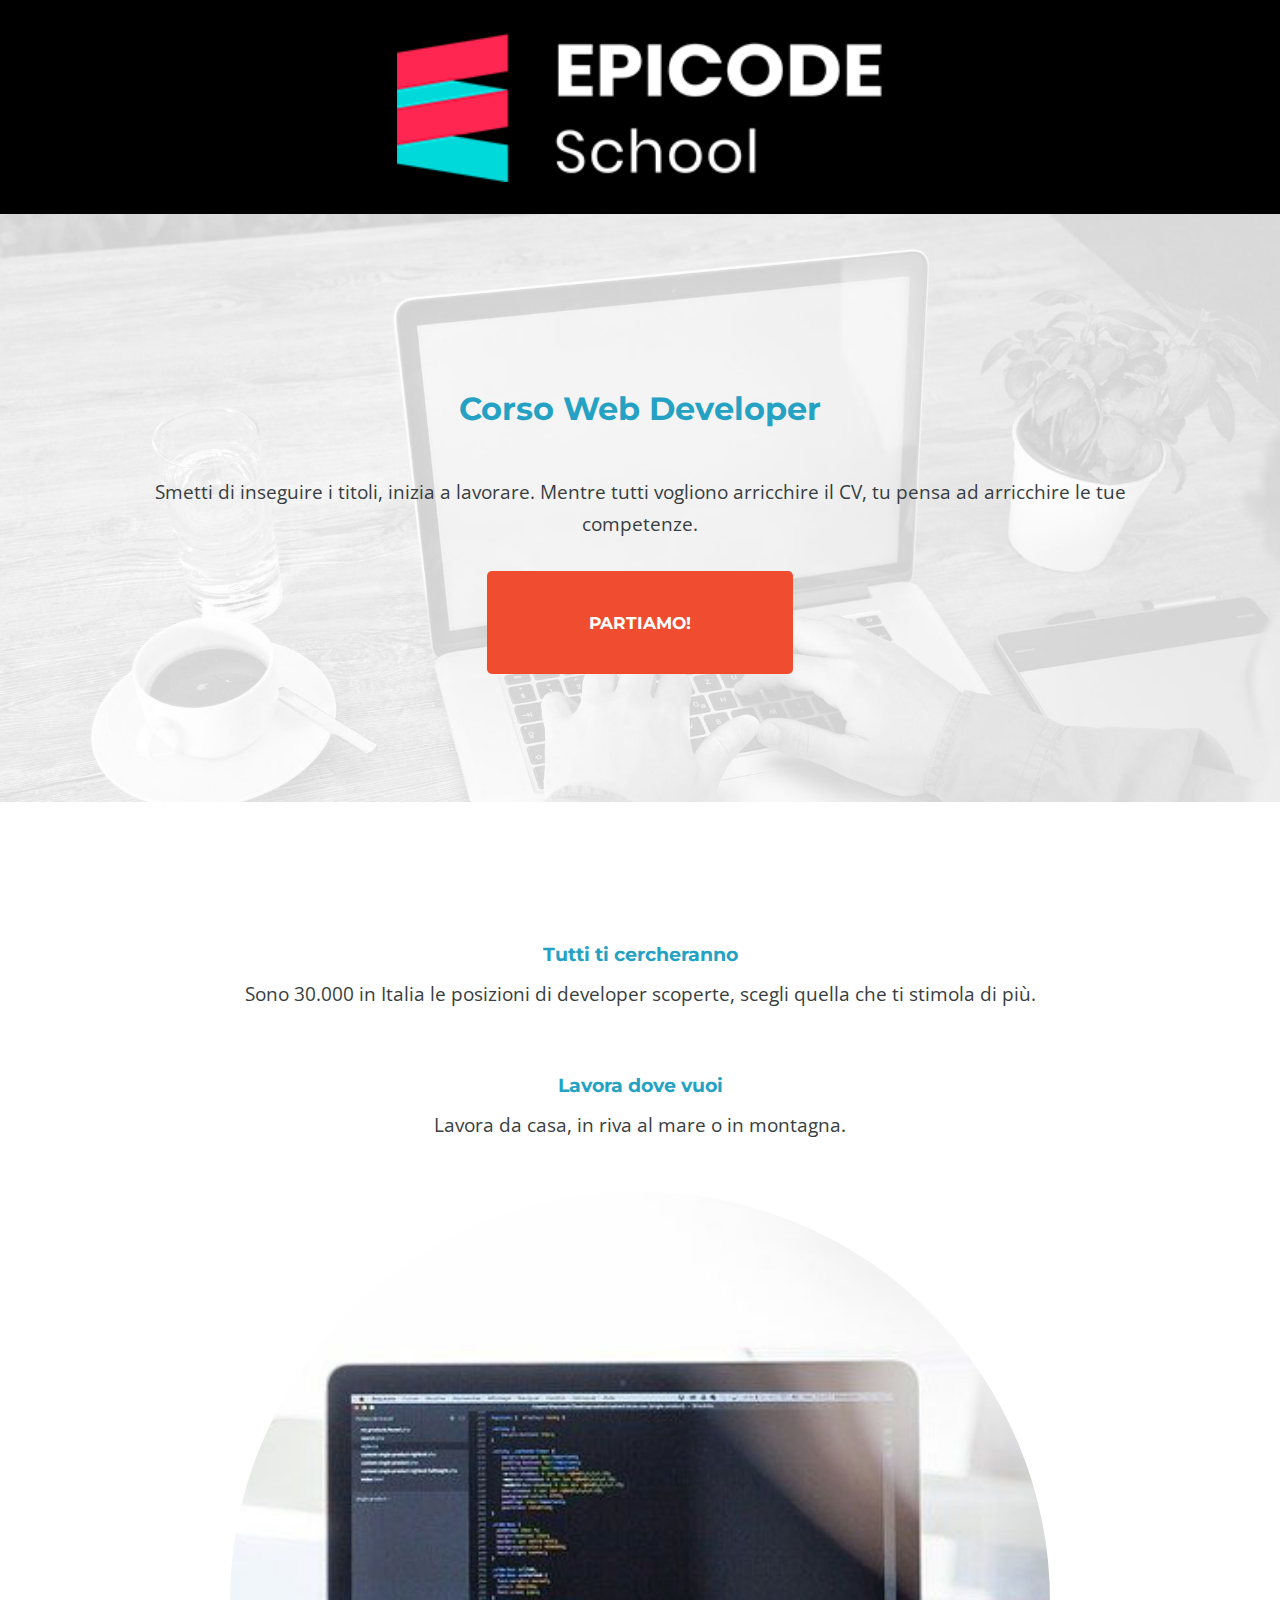
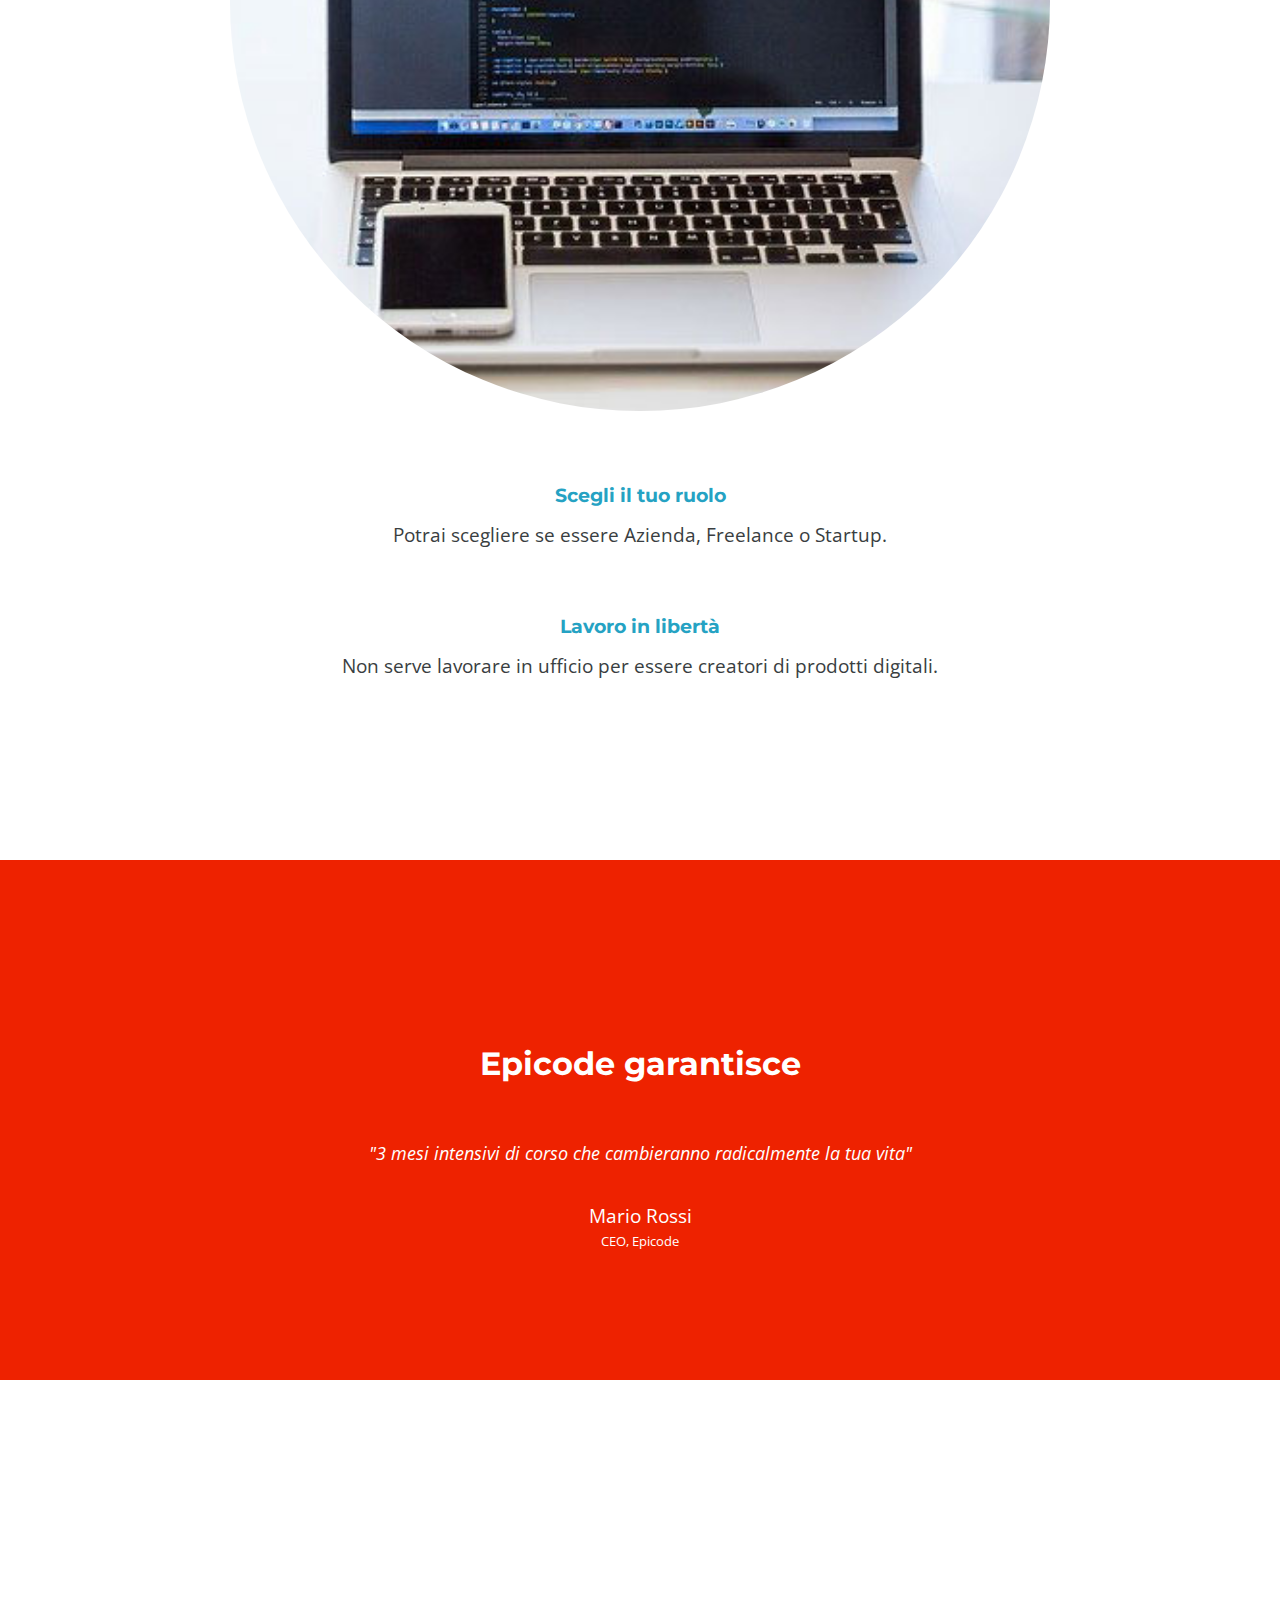
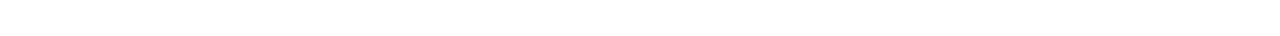
<file: index.html>
<!DOCTYPE html>
<html lang="it">
<head>
    <meta charset="UTF-8">
    <meta name="viewport" content="width=device-width, initial-scale=1.0">
    <meta name="description" content="Da zero a Epicode con i corsi completi per diventare uno sviluppatore professionista in 3 mesi.">
    <title>Corso Web Developer - Epicode school</title>
    <link rel="preconnect" href="https://fonts.googleapis.com">
    <link rel="preconnect" href="https://fonts.gstatic.com" crossorigin>
    <link href="https://fonts.googleapis.com/css2?family=Montserrat:ital,wght@0,100..900;1,100..900&family=Open+Sans:ital,wght@0,300..800;1,300..800&display=swap" rel="stylesheet">
    <link rel="stylesheet" href="assets/css/reset.css">
    <link rel="stylesheet" href="assets/css/style.css">
</head>
<body>
    <header>
        <div>
            <img src="assets/images/logo.png" alt="logo epicode">
        </div>
    </header>
    <main>
        <div class="div1">
            <h1>Corso Web Developer</h1>
            <p>Smetti di inseguire i titoli, inizia a lavorare. Mentre tutti vogliono arricchire il CV, tu pensa ad arricchire le tue competenze.</p>
            <br>
            <button type="button" id="partiamo">PARTIAMO!</button>
        </div>
        <div class="div2">
            <h4>Tutti ti cercheranno</h4>
            <p>Sono 30.000 in Italia le posizioni di developer scoperte, scegli quella che ti stimola di più.</p>
            <h4>Lavora dove vuoi</h4>
            <p>Lavora da casa, in riva al mare o in montagna.</p>
            <img src="assets/images/notebook.jpg">
            <h4>Scegli il tuo ruolo</h4>
            <p>Potrai scegliere se essere Azienda, Freelance o Startup.</p>
            <h4>Lavoro in libertà</h4>
            <p>Non serve lavorare in ufficio per essere creatori di prodotti digitali.</p>
        </div>
        <div class="div3">
            <h2>Epicode garantisce</h2>
            <blockquote>"3 mesi intensivi di corso che cambieranno radicalmente la tua vita"</blockquote> 
            <br><cite>Mario Rossi</cite>
            <p>CEO, Epicode</p>   
        </div>
        <div class="div4"></div>
    </main>
    <footer></footer>
</body>
</html>
</file>
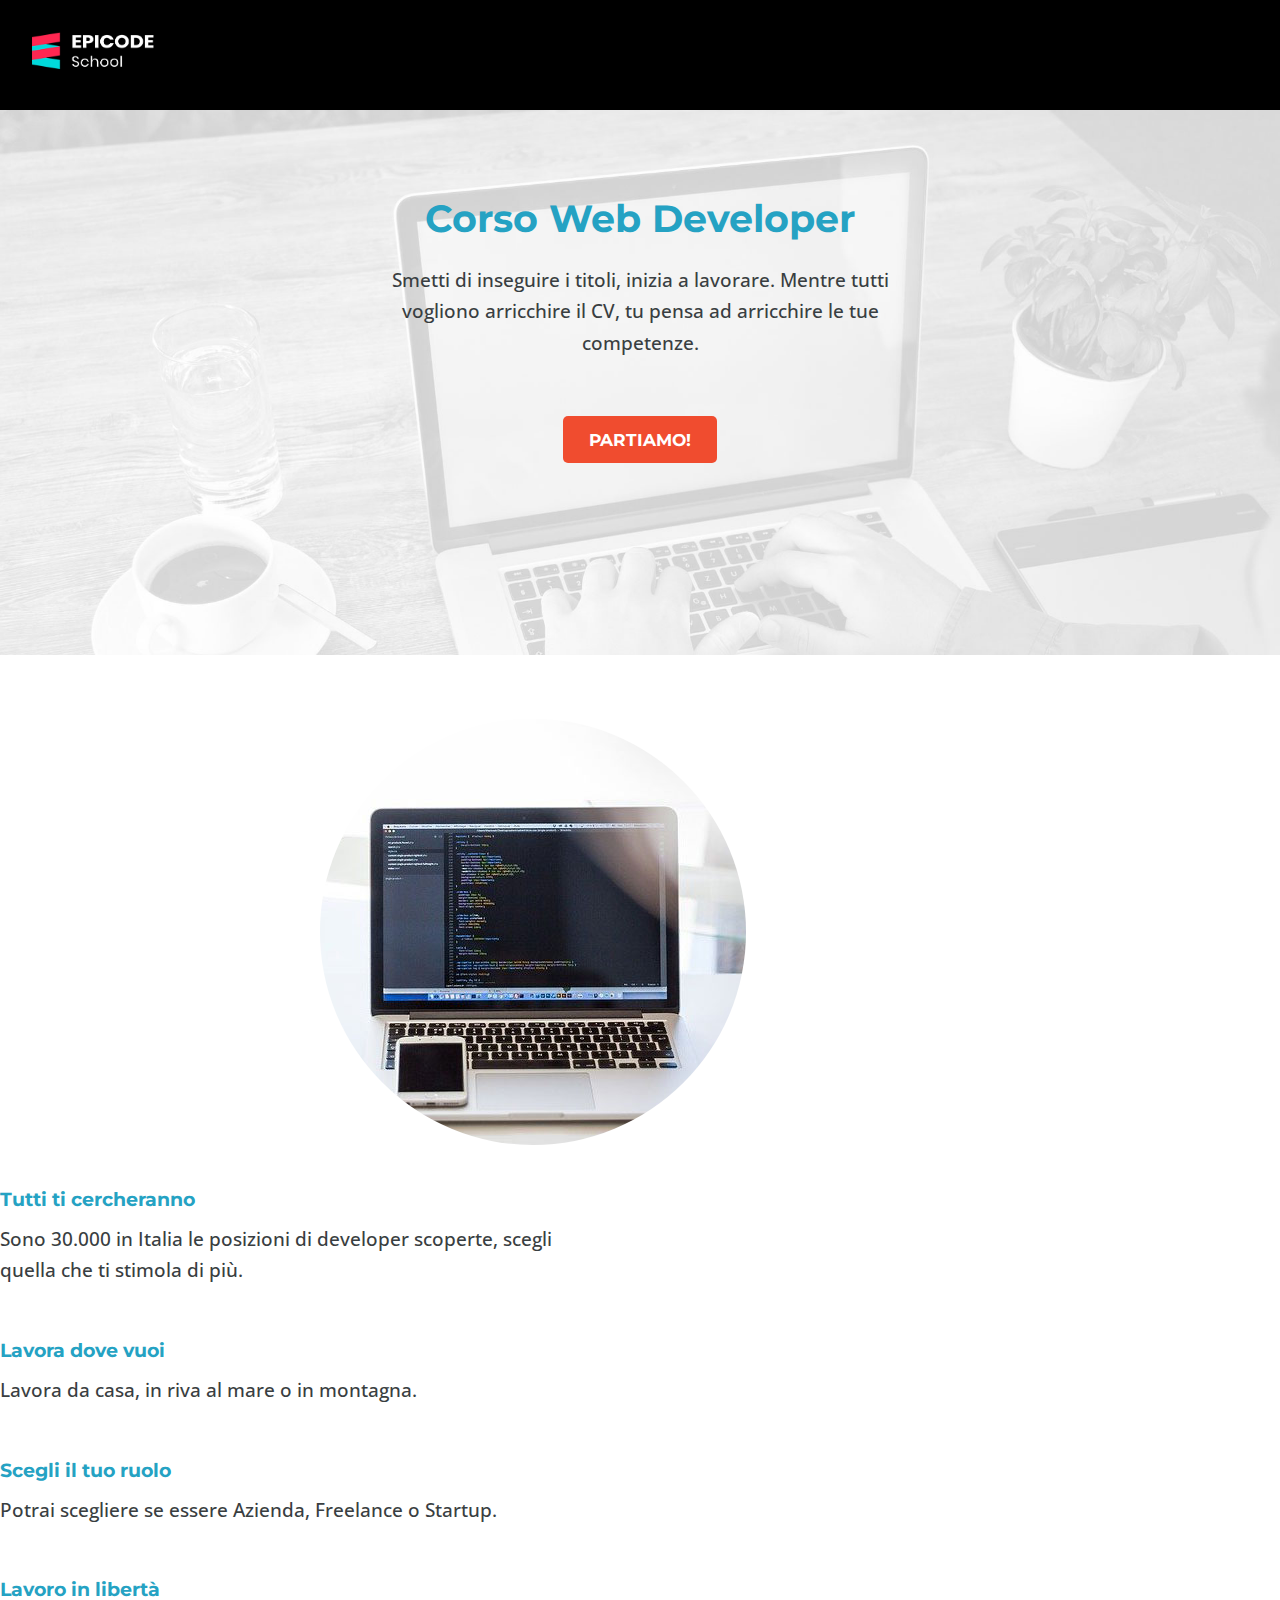
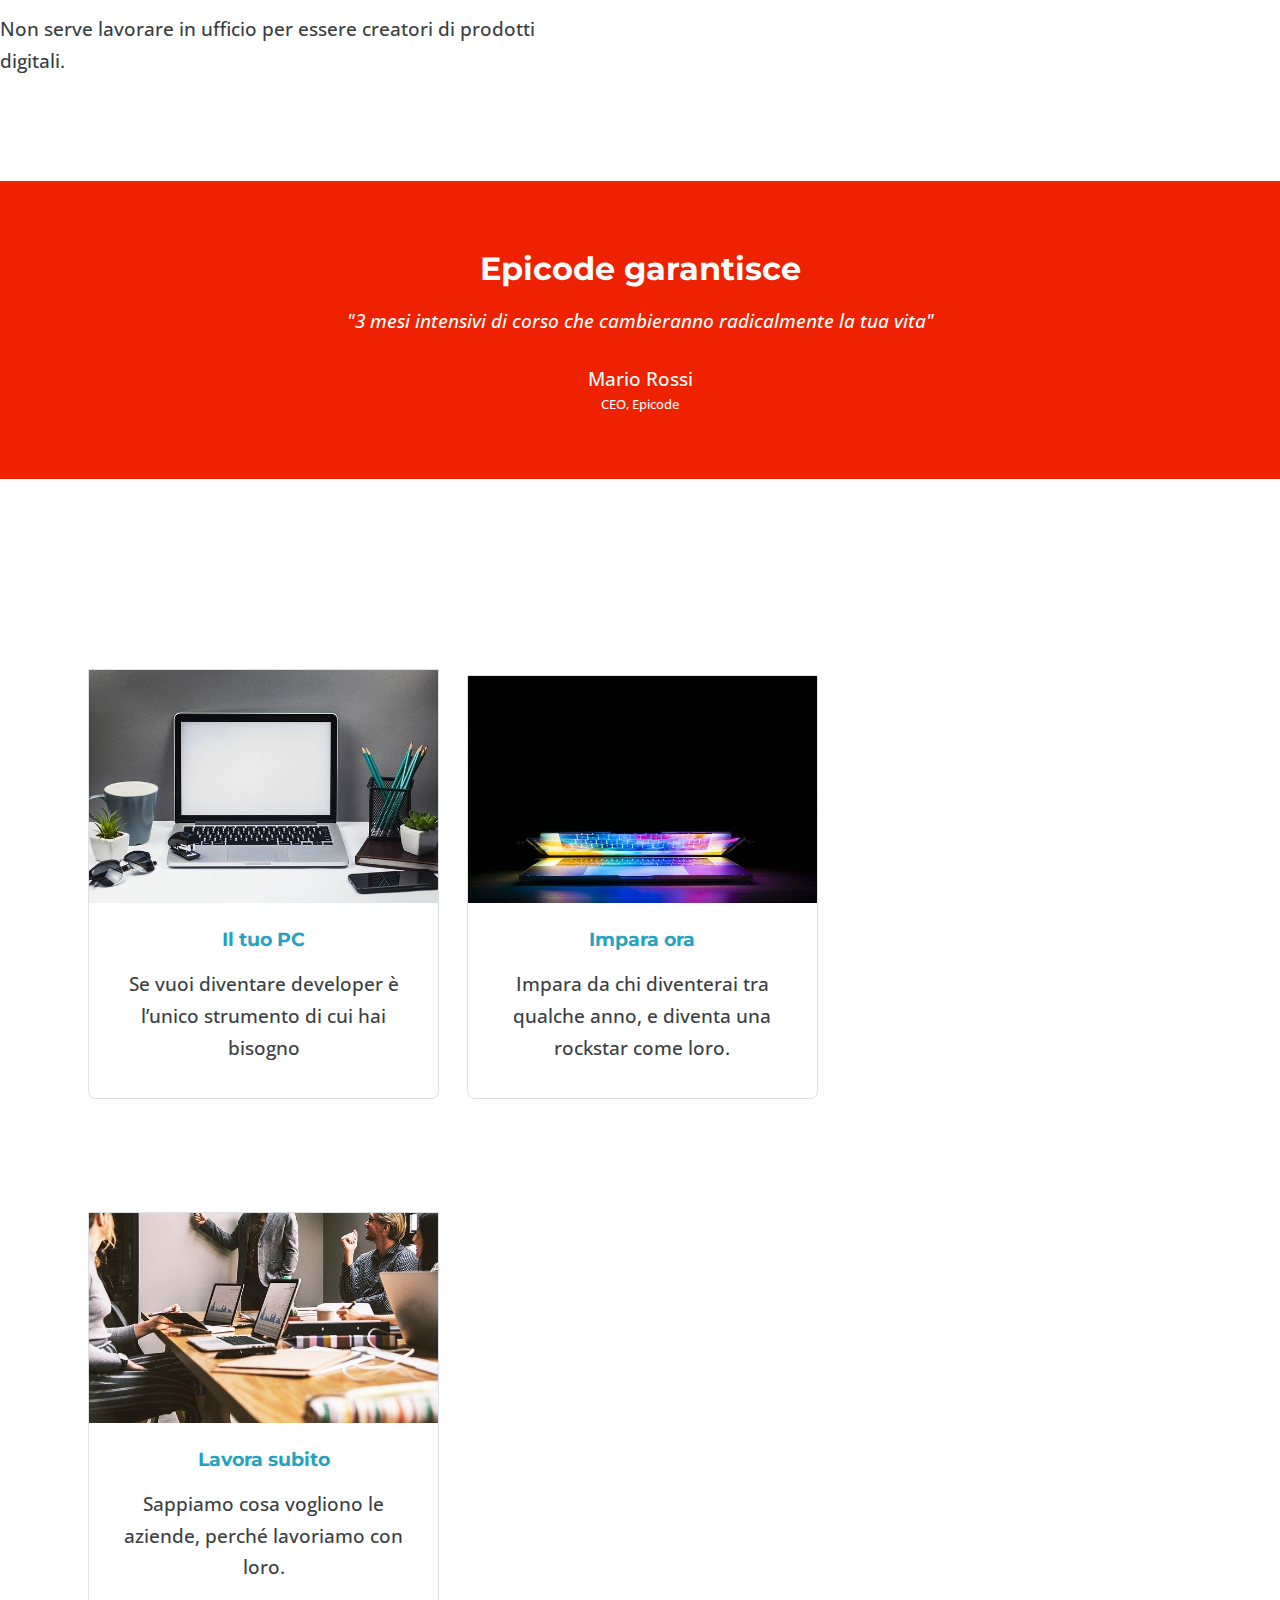
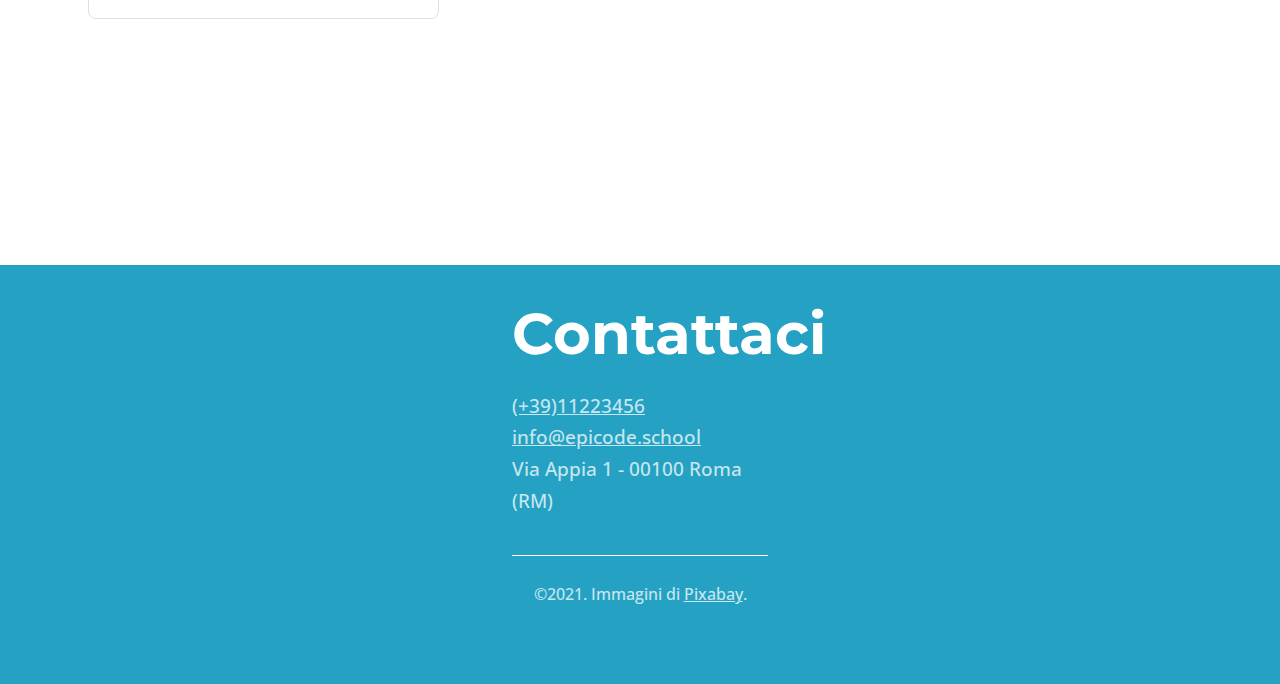
<file: indexdesktop.html>
<!DOCTYPE html>
<html lang="it">
<head>
    <meta charset="UTF-8">
    <meta name="viewport" content="width=device-width, initial-scale=1.0">
    <meta name="description" content="Da zero a Epicode con i corsi completi per diventare uno sviluppatore professionista in 3 mesi.">
    <title>Corso Web Developer - Epicode school</title>
    <link rel="preconnect" href="https://fonts.googleapis.com">
    <link rel="preconnect" href="https://fonts.gstatic.com" crossorigin>
    <link href="https://fonts.googleapis.com/css2?family=Montserrat:ital,wght@0,100..900;1,100..900&family=Open+Sans:ital,wght@0,300..800;1,300..800&display=swap" rel="stylesheet">
    <link rel="stylesheet" href="https://cdnjs.cloudflare.com/ajax/libs/font-awesome/6.6.0/css/all.min.css" integrity="sha512-Kc323vGBEqzTmouAECnVceyQqyqdsSiqLQISBL29aUW4U/M7pSPA/gEUZQqv1cwx4OnYxTxve5UMg5GT6L4JJg==" crossorigin="anonymous" referrerpolicy="no-referrer" />
    <link rel="stylesheet" href="assets/css/reset.css">
    <link rel="stylesheet" href="assets/css/styledesktop.css">
</head>
<body>
    <header>
        <div class=divlogo>
            <img src="assets/images/logo.png" alt="logo epicode" class="logo">
        </div>
    </header>
    <main>
        <div class="div1">
            <h1>Corso Web Developer</h1>
            <p>Smetti di inseguire i titoli, inizia a lavorare. Mentre tutti vogliono arricchire il CV, tu pensa ad arricchire le tue competenze.</p>
            <br>
            <button type="button" id="partiamo">PARTIAMO!</button>
        </div>
        <div class="div2">
            <div class="immagine">
                <img src="assets/images/notebook.jpg">
            </div>
            <div class="scritte">
                <h4>Tutti ti cercheranno</h4>
                <p>Sono 30.000 in Italia le posizioni di developer scoperte, scegli quella che ti stimola di più.</p>
                <h4>Lavora dove vuoi</h4>
                <p>Lavora da casa, in riva al mare o in montagna.</p>
                <h4>Scegli il tuo ruolo</h4>
                <p>Potrai scegliere se essere Azienda, Freelance o Startup.</p>
                <h4>Lavoro in libertà</h4>
                <p>Non serve lavorare in ufficio per essere creatori di prodotti digitali.</p>
            </div>       
        </div>
        <div class="div3">
            <h2>Epicode garantisce</h2>
            <blockquote>"3 mesi intensivi di corso che cambieranno radicalmente la tua vita"</blockquote> 
            <cite>Mario Rossi<p>CEO, Epicode</p></cite>
               
        </div>
        <div class="div4">
            <div class="foto1">
                <img src="assets/images/foto1.jpg" alt="foto1">
                <h4>Il tuo PC</h4>
                <p>Se vuoi diventare developer è l’unico strumento di cui hai bisogno</p>
            </div>
            <div class="foto2">
                <img src="assets/images/foto2.jpg" alt="foto2">
                <h4>Impara ora</h4>
                <p>Impara da chi diventerai tra qualche anno, e diventa una rockstar come loro.</p>
            </div>
            <div class="lastimg">
                <img src="assets/images/foto3.jpg" alt="foto3">
                <h4>Lavora subito</h4>
                <p>Sappiamo cosa vogliono le aziende, perché lavoriamo con loro.</p>
            </div>
        </div>
    </main>
    <footer>
        <div class="contatti">
            <h2>Contattaci</h2>
            <i class="fa-solid fa-square-phone" style="color: #ffffff;"></i><a href="javascript:void(0)">(+39)11223456</a>
            <br>
            <i class="fa-solid fa-square-envelope" style="color: #ffffff;"></i><a href="javascript:void(0)">info@epicode.school</a> 
            <p><i class="fa-solid fa-square-arrow-up-right" style="color: #ffffff;"></i>Via Appia 1 - 00100 Roma (RM)</p>         
        </div>
        <div class="linea"></div>
        <div class="pfinale">
            <p>&copy2021. Immagini di <a href="javascript:void(0)">Pixabay</a>.</p>
        </div>
    </footer>
</body>
</html>
</file>
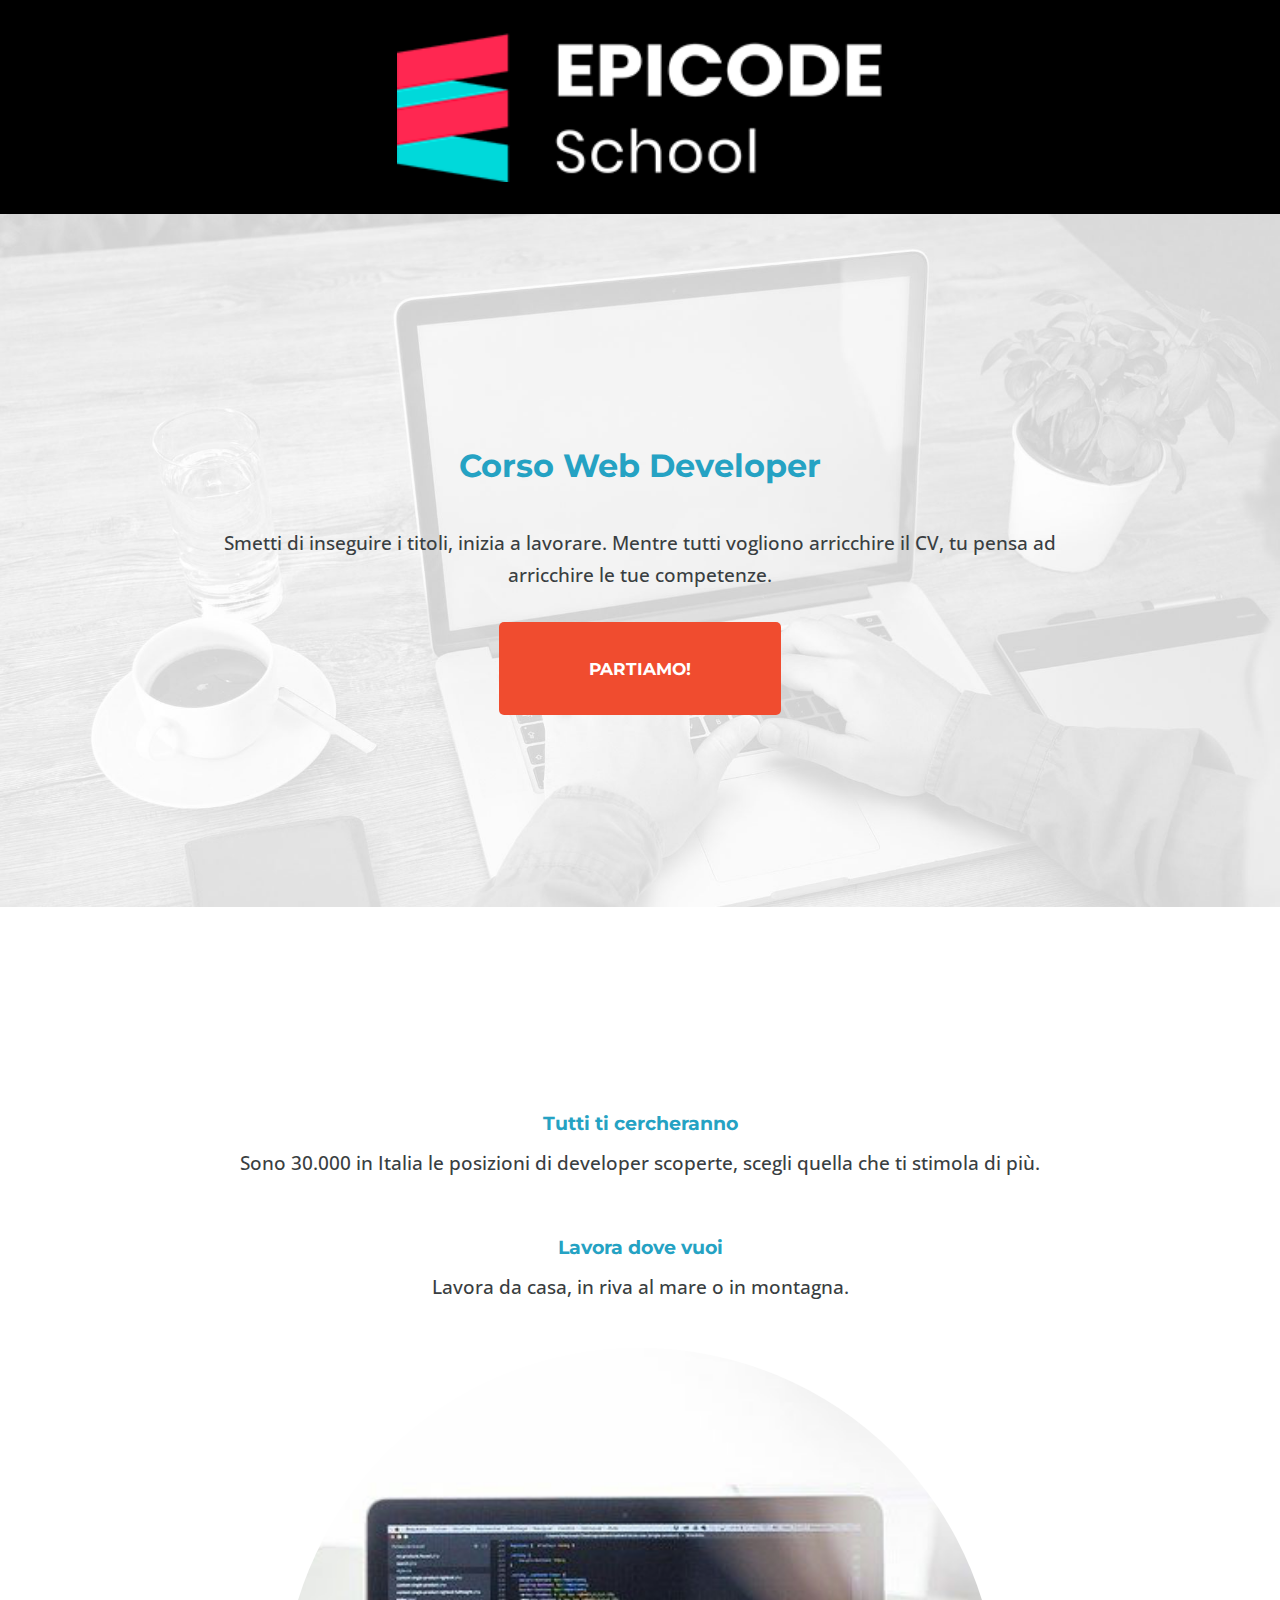
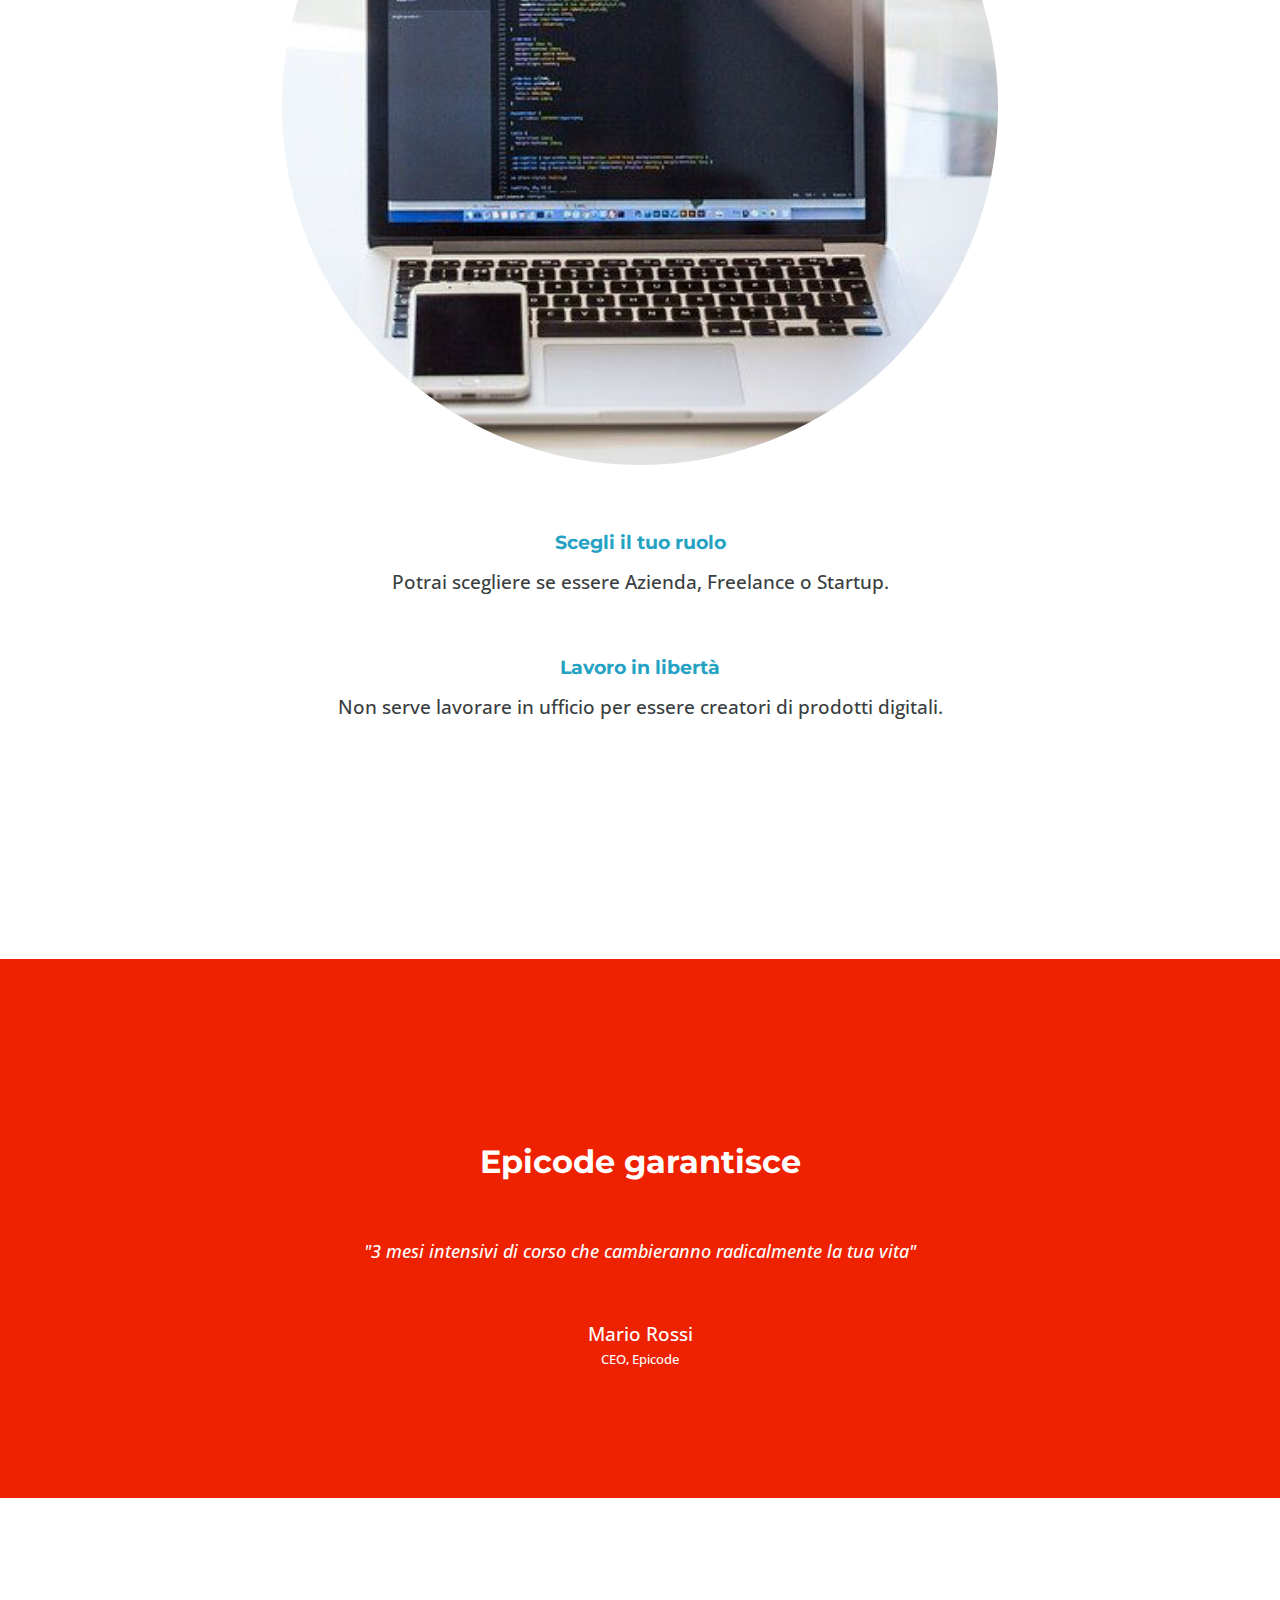
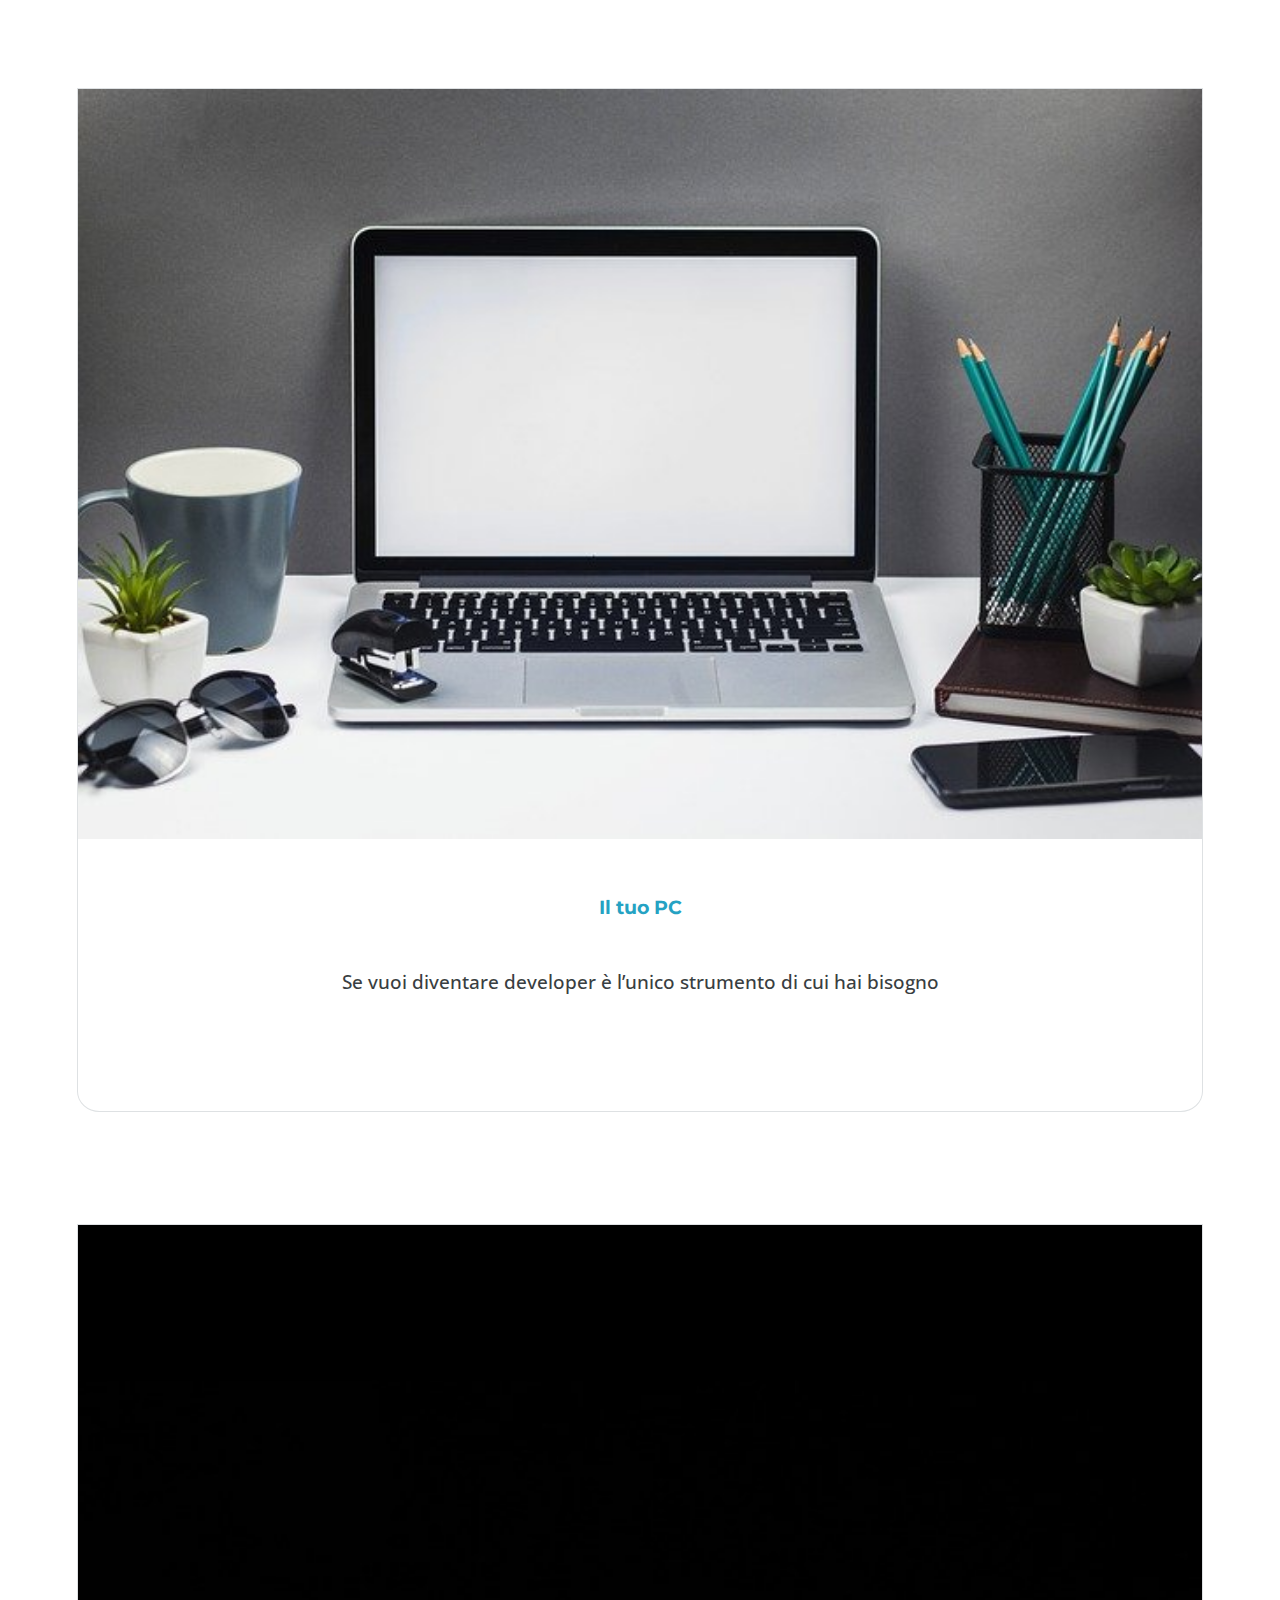
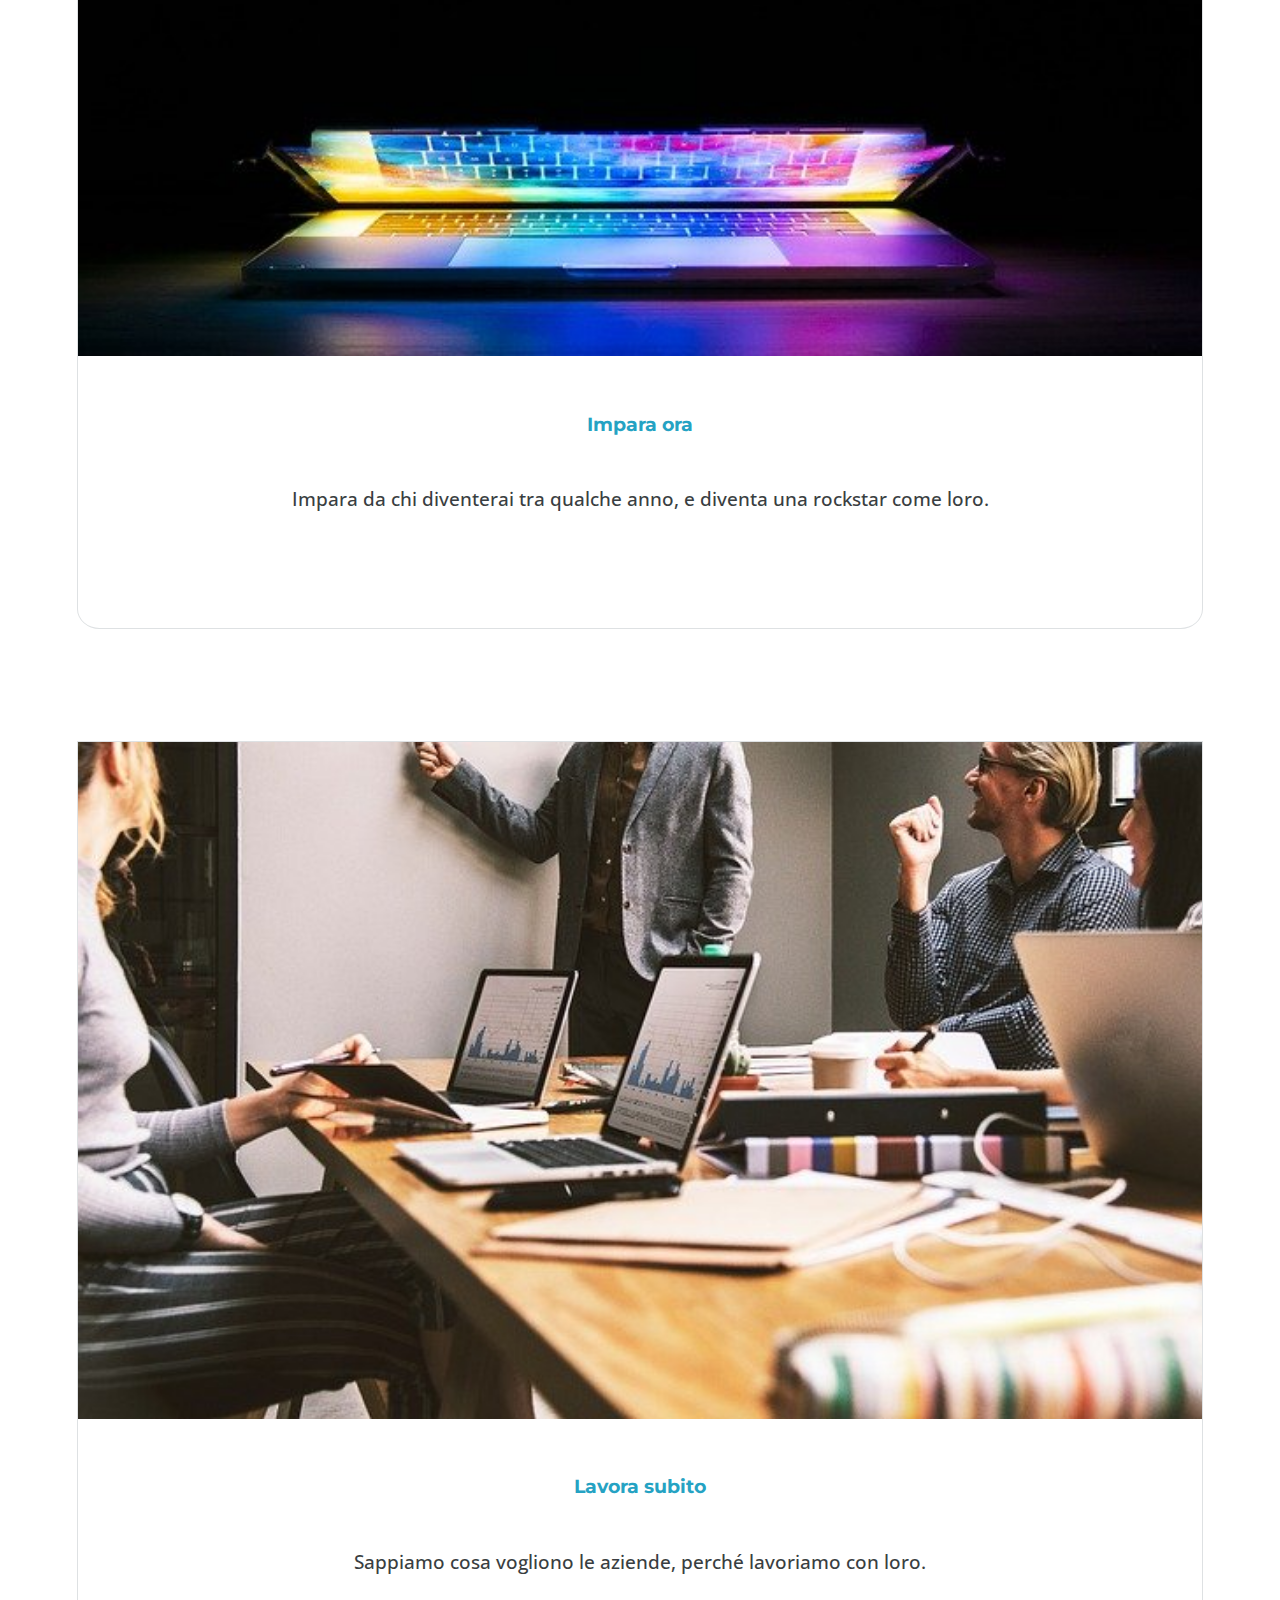
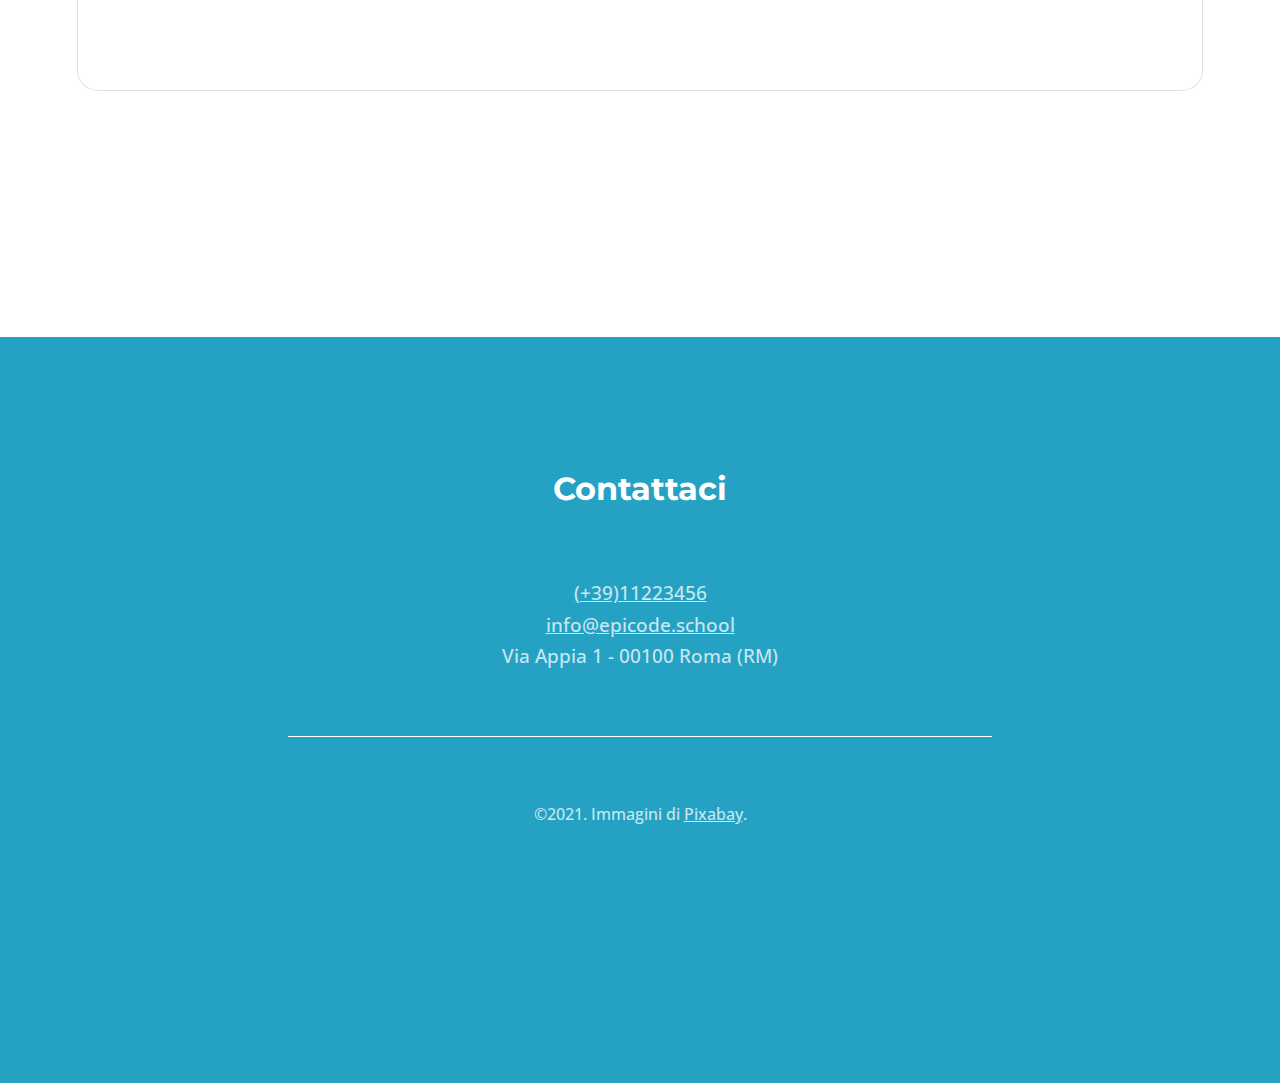
<file: indexmobile.html>
<!DOCTYPE html>
<html lang="it">
<head>
    <meta charset="UTF-8">
    <meta name="viewport" content="width=device-width, initial-scale=1.0">
    <meta name="description" content="Da zero a Epicode con i corsi completi per diventare uno sviluppatore professionista in 3 mesi.">
    <title>Corso Web Developer - Epicode school</title>
    <link rel="preconnect" href="https://fonts.googleapis.com">
    <link rel="preconnect" href="https://fonts.gstatic.com" crossorigin>
    <link href="https://fonts.googleapis.com/css2?family=Montserrat:ital,wght@0,100..900;1,100..900&family=Open+Sans:ital,wght@0,300..800;1,300..800&display=swap" rel="stylesheet">
    <link rel="stylesheet" href="https://cdnjs.cloudflare.com/ajax/libs/font-awesome/6.6.0/css/all.min.css" integrity="sha512-Kc323vGBEqzTmouAECnVceyQqyqdsSiqLQISBL29aUW4U/M7pSPA/gEUZQqv1cwx4OnYxTxve5UMg5GT6L4JJg==" crossorigin="anonymous" referrerpolicy="no-referrer" />
    <link rel="stylesheet" href="assets/css/reset.css">
    <link rel="stylesheet" href="assets/css/stylemobile.css">
</head>
<body>
    <header>
        <div>
            <img src="assets/images/logo.png" alt="logo epicode">
        </div>
    </header>
    <main>
        <div class="div1">
            <h1>Corso Web Developer</h1>
            <p>Smetti di inseguire i titoli, inizia a lavorare. Mentre tutti vogliono arricchire il CV, tu pensa ad arricchire le tue competenze.</p>
            <br>
            <button type="button" id="partiamo">PARTIAMO!</button>
        </div>
        <div class="div2">
            <h4>Tutti ti cercheranno</h4>
            <p>Sono 30.000 in Italia le posizioni di developer scoperte, scegli quella che ti stimola di più.</p>
            <h4>Lavora dove vuoi</h4>
            <p>Lavora da casa, in riva al mare o in montagna.</p>
            <img src="assets/images/notebook.jpg">
            <h4>Scegli il tuo ruolo</h4>
            <p>Potrai scegliere se essere Azienda, Freelance o Startup.</p>
            <h4>Lavoro in libertà</h4>
            <p>Non serve lavorare in ufficio per essere creatori di prodotti digitali.</p>
        </div>
        <div class="div3">
            <h2>Epicode garantisce</h2>
            <blockquote>"3 mesi intensivi di corso che cambieranno radicalmente la tua vita"</blockquote> 
            <cite>Mario Rossi<p>CEO, Epicode</p></cite>
               
        </div>
        <div class="div4">
            <div>
                <img src="assets/images/foto1.jpg" alt="foto1">
                <h4>Il tuo PC</h4>
                <p>Se vuoi diventare developer è l’unico strumento di cui hai bisogno</p>
            </div>
            <div>
                <img src="assets/images/foto2.jpg" alt="foto2">
                <h4>Impara ora</h4>
                <p>Impara da chi diventerai tra qualche anno, e diventa una rockstar come loro.</p>
            </div>
            <div class="lastimg">
                <img src="assets/images/foto3.jpg" alt="foto3">
                <h4>Lavora subito</h4>
                <p>Sappiamo cosa vogliono le aziende, perché lavoriamo con loro.</p>
            </div>
        </div>
    </main>
    <footer>
        <div>
            <h2>Contattaci</h2>
            <i class="fa-solid fa-square-phone" style="color: #ffffff;"></i><a href="javascript:void(0)">(+39)11223456</a>
            <br>
            <i class="fa-solid fa-square-envelope" style="color: #ffffff;"></i><a href="javascript:void(0)">info@epicode.school</a> 
            <p><i class="fa-solid fa-square-arrow-up-right" style="color: #ffffff;"></i> Via Appia 1 - 00100 Roma (RM)</p>         
        </div>
        <div class="linea"></div>
        <div class="pfinale">
            <p>&copy2021. Immagini di <a href="javascript:void(0)">Pixabay</a>.</p>
        </div>
    </footer>
</body>
</html>
</file>
<file: assets/css/style.css>
/* Your styles here */
header div{
    background-color: black;
    padding: 2rem;
}

header div img{
    margin-left: auto;
    margin-right: auto;
    display: block;
    width: 40%;
}

body{
    
    color: #393e41;
    font-family: "Open Sans", sans-serif;
    line-height: 1.65;
    font-size: 1.2rem;
    margin-left: auto;
    margin-right: auto;
    display: block;
    text-align: center; 
}

h2, h4{
    color: #25a2c3;
    font-family: "Montserrat", sans-serif;;
    line-height: 1.5;
    font-weight: 700;
}

h1{
    color: #25a2c3;
    font-family: "Montserrat", sans-serif;;
    line-height: 1;
    font-weight: 700;
    font-size: xx-large;
    padding: 5%;
}

.div1 button{
    font-family: "Montserrat", sans-serif;;
    color: white;
    background-color: #f04c2f;
    border-radius: 5px;
    border: none;
    padding: 4% 10%;
    font-size: 90%;
    font-weight: 700;
}

.div1{
    background-image: url(/assets/images/banner.jpg);
    background-size: cover;
    padding: 10%;
}

.div2{
    padding: 10%;
}

.div3{
    color: white;
    padding: 10%;
    background-color: #EE2200;
}

.div4{
    padding: 10%;
}

.div2 img{
    border-radius: 50%;
    width: 80%;
    margin-bottom: 5%;
}

.div2 p{
    padding-bottom: 5%;
}

.div2 h4{
    color: #25a2c3;
    font-family: "Montserrat", sans-serif;;
    line-height: 2.5;
    font-weight: 700;
}

.div3 h2{
    font-family: "Montserrat", sans-serif;;
    color: white;
    padding: 5%;
    font-weight: 700;
    font-size: xx-large;
}

.div3 blockquote{
    font-size: 1.1rem;
    font-style: italic;
}

.div3 p{
    font-size: 0.8rem;
}
</file>
<file: assets/css/styledesktop.css>
header div{
    background-color: black;
    padding: 2rem;
}

.logo{
    width: 10%;
}

body{
    
    color: #393e41;
    font-family: "Open Sans", sans-serif;
    line-height: 1.65;
    font-size: 1.2rem;
    font-weight: 500;
}

h2, h4{
    color: #25a2c3;
    font-family: "Montserrat", sans-serif;;
    line-height: 1.5;
    font-weight: 700;
}

h1{
    color: #25a2c3;
    font-family: "Montserrat", sans-serif;;
    line-height: 1;
    font-weight: 700;
    font-size: 200%;
    padding: 2%;
}

.div1 button{
    font-family: "Montserrat", sans-serif;;
    color: white;
    background-color: #f04c2f;
    border-radius: 5px;
    border: none;
    padding: 1% 2%;
    font-size: 90%;
    font-weight: 700;
}

.div1{
    background-image: url(/assets/images/banner.jpg);
    background-size: cover;
    margin-left: auto;
    margin-right: auto;
    display: block;
    text-align: center;
    padding-top: 5%;
    padding-bottom: 15%;
}

.div1 p{
    padding-bottom: 2%;
    padding-left: 30%;
    padding-right: 30%;
}

.div2{
    padding-top: 5%;
    padding-bottom: 5%;
}

.div2 div{
    display: inline-block;
}

.immagine{
    padding-left: 25%;
    padding-right: 5%;
}

.scritte p{
    padding-right: 25%;
}

.div3{
    color: white;
    background-color: #EE2200;
    padding-bottom: 5%;
    margin-left: auto;
    margin-right: auto;
    text-align: center;
}

.div4{
    padding: 6%;
}

.div2 img{
    border-radius: 50%;
    width: 100%;
    margin-bottom: 5%;
}

.div2 p{
    padding-bottom: 5%;
}

.div2 h4{
    color: #25a2c3;
    font-family: "Montserrat", sans-serif;;
    line-height: 2.5;
    font-weight: 700;
}

.div3 h2{
    font-family: "Montserrat", sans-serif;;
    color: white;
    padding-bottom: 1%;
    padding-top: 5%;
    font-weight: 700;
    font-size: xx-large;
}

.div3 blockquote{
    font-size: 1.2rem;
    font-style: italic;
    padding-bottom: 2%;
}

.div3 p{
    font-size: 0.8rem;
}

.div4 div{
    border: 1px solid #dee1e3;
    margin-top: 10%;
    border-bottom-left-radius: 2%;
    border-bottom-right-radius: 2%;
    display: inline-block;
    margin-left: 1%;
    margin-right: 1%;
    text-align: center;
    width: 31%;
}

.lastimg{
    margin-right: -1%;
}

.lastimg{
    margin-bottom: 15%;
}

.div4 img{
    width: 100%;
}

.div4 h4{
    padding-top: 4%;
    padding-bottom: 4%;
}

.div4 p{
    padding-bottom: 10%;
    padding-left: 8%;
    padding-right: 8%;
}

footer{
    color: #c8e7f0;
    background-color: #25a2c3;
}

footer h2{
    color: white;
    font-size: xx-large;
    padding-top: 10%;
    padding-bottom: 5%;
}

footer a{
    color: #c8e7f0;
}

.linea{
    border-top: 1px solid white;
    width: 20%;
    margin-left: auto;
    margin-right: auto;
    display: block;
}

footer p{
    padding-bottom: 5%;
}

.pfinale{
    padding-top: 2%;
    padding-bottom: 5%;
    font-size: medium;
    width: 20%;
    margin-left: auto;
    margin-right: auto;
    text-align: center;
}

.contatti{
    width: 20%;
    margin-left: auto;
    margin-right: auto;
    display: block;
    padding-bottom: 2%;
}

.contatti h2{
    font-size: 300%;
}
</file>
<file: assets/css/stylemobile.css>
/* Your styles here */
header div{
    background-color: black;
    padding: 2rem;
}

header div img{
    margin-left: auto;
    margin-right: auto;
    display: block;
    width: 40%;
}

body{
    
    color: #393e41;
    font-family: "Open Sans", sans-serif;
    line-height: 1.65;
    font-size: 1.2rem;
    font-weight: 500;
    margin-left: auto;
    margin-right: auto;
    display: block;
    text-align: center; 
}

h2, h4{
    color: #25a2c3;
    font-family: "Montserrat", sans-serif;;
    line-height: 1.5;
    font-weight: 700;
}

h1{
    color: #25a2c3;
    font-family: "Montserrat", sans-serif;;
    line-height: 1;
    font-weight: 700;
    font-size: xx-large;
    padding: 5%;
}

.div1 button{
    font-family: "Montserrat", sans-serif;;
    color: white;
    background-color: #f04c2f;
    border-radius: 5px;
    border: none;
    padding: 4% 10%;
    font-size: 90%;
    font-weight: 700;
}

.div1{
    background-image: url(/assets/images/banner.jpg);
    background-size: cover;
    padding: 15%;
}

.div2{
    padding: 15%;
}

.div3{
    color: white;
    padding: 10%;
    background-color: #EE2200;
}

.div4{
    padding: 6%;
}

.div2 img{
    border-radius: 50%;
    width: 80%;
    margin-bottom: 5%;
}

.div2 p{
    padding-bottom: 5%;
}

.div2 h4{
    color: #25a2c3;
    font-family: "Montserrat", sans-serif;;
    line-height: 2.5;
    font-weight: 700;
}

.div3 h2{
    font-family: "Montserrat", sans-serif;;
    color: white;
    padding-bottom: 5%;
    padding-top: 5%;
    font-weight: 700;
    font-size: xx-large;
}

.div3 blockquote{
    font-size: 1.1rem;
    font-style: italic;
    padding-bottom: 5%;
}

.div3 p{
    font-size: 0.8rem;
}

.div4 div{
    border: 1px solid #dee1e3;
    margin-top: 10%;
    border-bottom-left-radius: 2%;
    border-bottom-right-radius: 2%;
}

.lastimg{
    margin-bottom: 15%;
}

.div4 img{
    width: 100%;
}

.div4 h4{
    padding-top: 4%;
    padding-bottom: 4%;
}

.div4 p{
    padding-bottom: 10%;
    padding-left: 8%;
    padding-right: 8%;
}

footer{
    color: #c8e7f0;
    background-color: #25a2c3;
}

footer h2{
    color: white;
    font-size: xx-large;
    padding-top: 10%;
    padding-bottom: 5%;
}

footer a{
    color: #c8e7f0;
}

.linea{
    border-top: 1px solid white;
    width: 55%;
    margin-left: auto;
    margin-right: auto;
    display: block;
}

footer p{
    padding-bottom: 5%;
}

.pfinale{
    padding-top: 5%;
    padding-bottom: 15%;
    font-size: medium;
}
</file>
